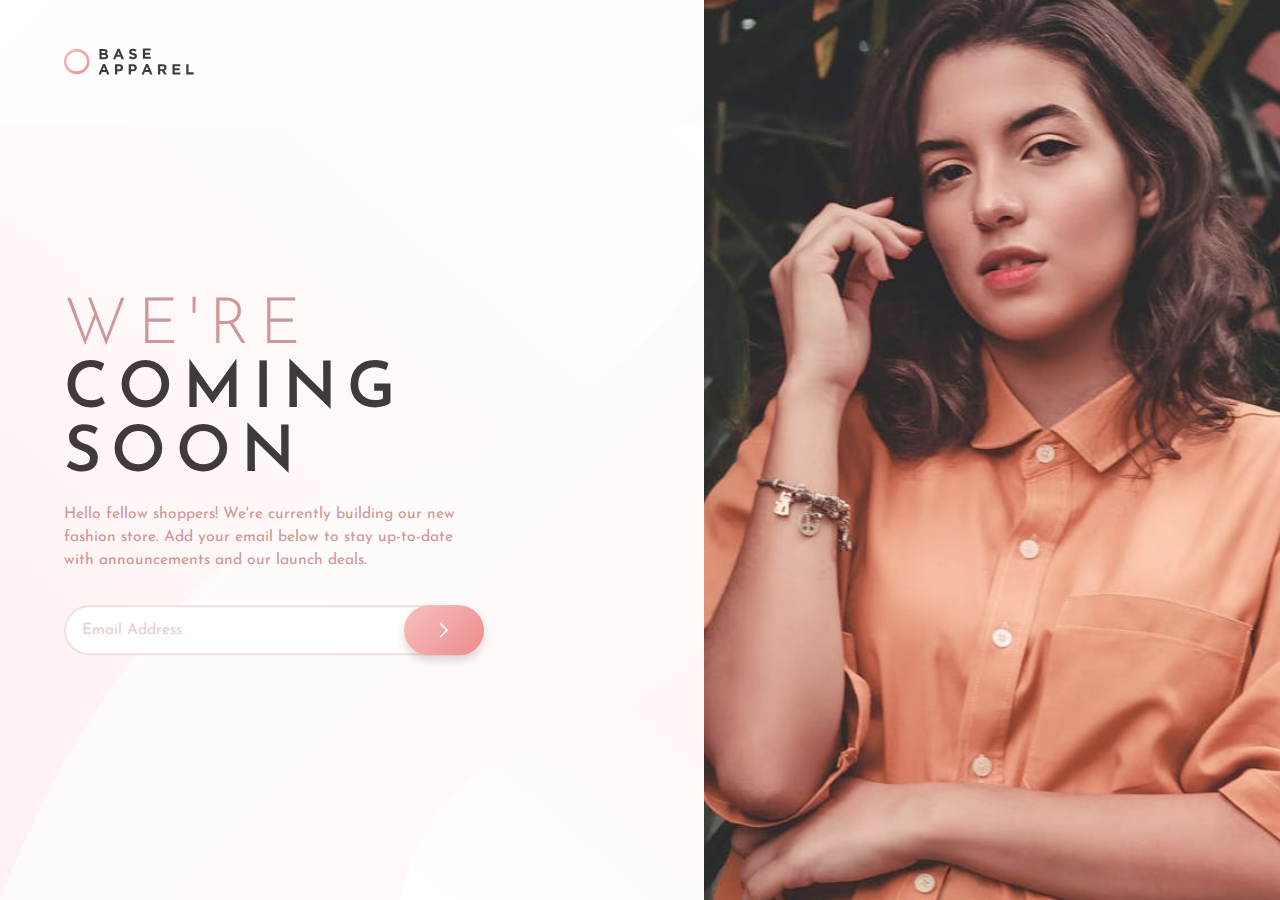
<file: index.html>
<!DOCTYPE html>
<html lang="en">
<head>
  <meta charset="UTF-8">
  <meta name="viewport" content="width=device-width, initial-scale=1.0"> <!-- displays site properly based on user's device -->

  <link rel="icon" type="image/png" sizes="32x32" href="./images/favicon-32x32.png">
  
  <title>Pyae Thein (Ricky) | Base Apparel coming soon page</title>
  <link rel="stylesheet" href="css/style.css">

</head>
<body>
  <header>
    <img src="images/logo.svg" alt="base-apparel-logo" class="logo">
  </header>
  <main>
    <section class="hero">
      <img src="images/hero-mobile.jpg" alt="image-of-a-girl" class="hero__img">
      <div class="hero__content">
        <h1 class="hero__title">
          <span class="hero__title--red">We're</span> coming soon
        </h1>
        <p class="hero__desc">
          Hello fellow shoppers! We're currently building our new fashion store. 
          Add your email below to stay up-to-date with announcements and our launch deals.
        </p>
        <form class="form" action="submission.html" autocomplete="off">
          <input class="form__input" type="text" name="email" placeholder="Email Address">
          <button class="form__btn" type="submit" aria-label="submit">
            <img class="form__btn--arrow" src="images/icon-arrow.svg" alt="arrow">
          </button>
          <img src="images/icon-error.svg" alt="error-icon" class="form__error-icon">
          <span class="form__error-msg">Please provide a valid email</span>
        </form>
      </div>
    </section>
  </main>

  <script src="js/script.js"></script>
</body>
</html>
</file>
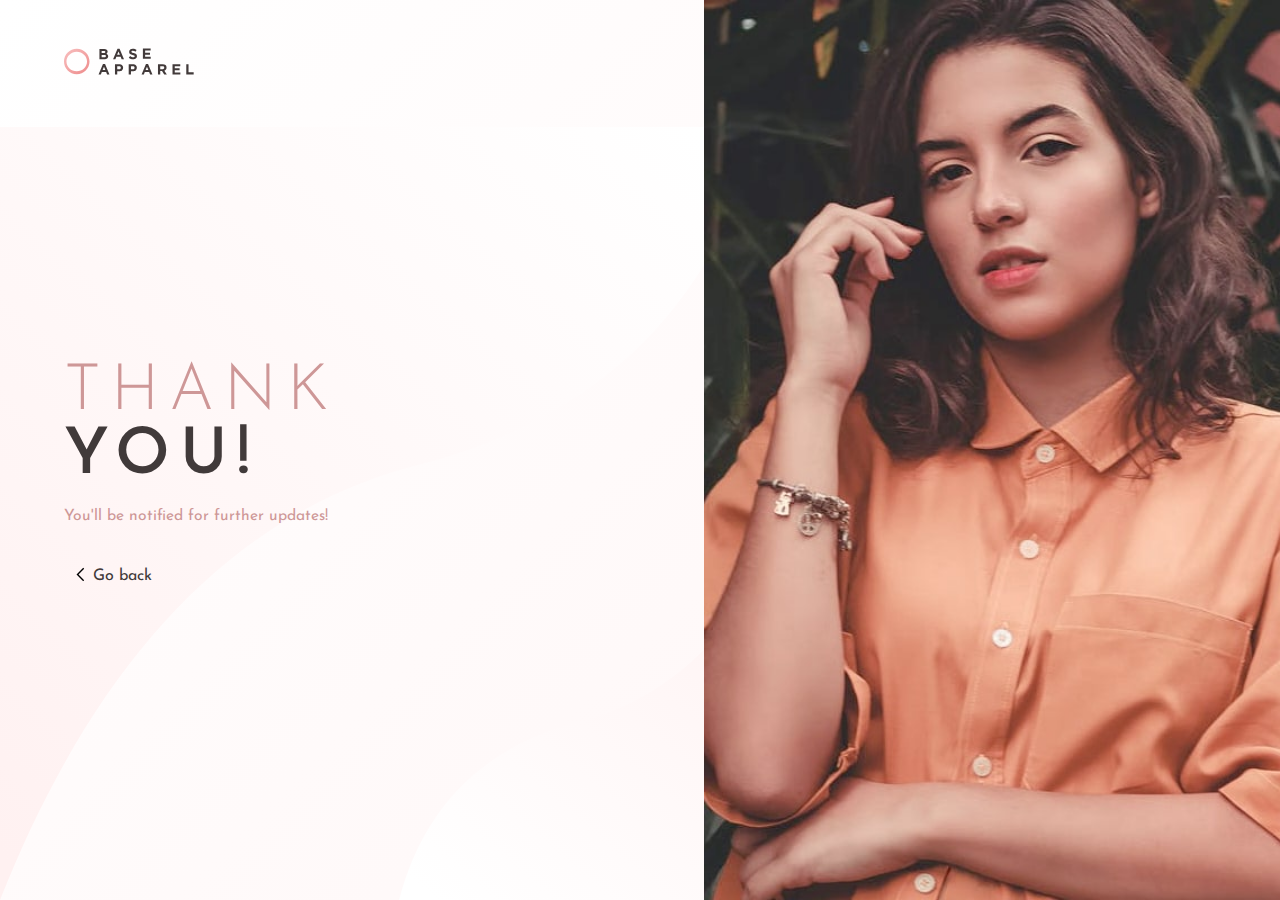
<file: submission.html>
<!DOCTYPE html>
<html lang="en">
<head>
  <meta charset="UTF-8">
  <meta name="viewport" content="width=device-width, initial-scale=1.0"> <!-- displays site properly based on user's device -->

  <link rel="icon" type="image/png" sizes="32x32" href="./images/favicon-32x32.png">
  
  <title>Pyae Thein (Ricky) | Base Apparel coming soon page</title>
  <link rel="stylesheet" href="css/style.css">

</head>
<body>
  <header>
    <img src="images/logo.svg" alt="base-apparel-logo" class="logo">
  </header>
  <main>
    <section class="hero">
      <img src="images/hero-mobile.jpg" alt="image-of-a-girl" class="hero__img">
      <div class="hero__content">
        <h1 class="hero__title">
          <span class="hero__title--red">Thank</span> You!
        </h1>
        <p class="hero__desc">
          You'll be notified for further updates!
        </p>
        <!-- submission message -->
        <a href="index.html" class="form__redirect">     
          <div class="form__redirect--icon">
            <svg xmlns="http://www.w3.org/2000/svg" width="12" height="20">
              <path fill="none" stroke="#000" stroke-width="2" d="M1 1l8.836 8.836L1 18.671"/>
            </svg>
          </div>
          <span class="form__redirect--text">Go back</span>
        </a>
      </div>
    </section>
  </main>

  <script src="js/script.js"></script>
</body>
</html>
</file>
<file: css/style.css>
@import url("https://fonts.googleapis.com/css2?family=Josefin+Sans:wght@300;400;600&display=swap");
* {
  margin: 0;
  padding: 0;
  box-sizing: border-box;
}

a {
  text-decoration: none;
}

img {
  width: 100%;
}

body {
  font-size: 16px;
  font-family: "Josefin Sans", sans-serif;
  background: linear-gradient(135deg, hsl(0deg, 0%, 100%), hsl(0deg, 100%, 98%));
  padding-bottom: 4rem;
}
@media screen and (min-width: 60.5rem) {
  body {
    padding-bottom: 0;
    position: relative;
  }
  body::after {
    content: "";
    position: absolute;
    top: 0;
    right: 0;
    width: 45%;
    height: 100%;
    background-image: url("../images/hero-desktop.jpg");
    background-repeat: no-repeat;
    background-size: cover;
  }
}

@media screen and (min-width: 60.5rem) {
  main {
    position: relative;
  }
  main::before {
    content: "";
    position: absolute;
    bottom: 0;
    left: 0;
    width: 55%;
    height: 100%;
    background-image: url("../images/bg-pattern-desktop.svg");
    background-repeat: no-repeat;
    background-size: cover;
  }
}

header {
  padding: 1.5rem;
}
header .logo {
  width: clamp(6.25rem, 15vw, 8.125rem);
}
@media screen and (min-width: 60.5rem) {
  header {
    max-width: 60.5rem;
    margin: 0 auto;
    padding: 2rem 2.5rem;
  }
}
@media screen and (min-width: 75rem) {
  header {
    max-width: 75rem;
    padding: 3rem 1.5rem;
  }
}

.hero {
  text-align: center;
}
@media screen and (min-width: 60.5rem) {
  .hero {
    text-align: initial;
    max-width: 60.5rem;
    margin: 0 auto;
    padding: 1.5rem 2.5rem;
    display: flex;
    align-items: center;
    min-height: calc(100vh - 95px);
    transform: translateY(-5%);
  }
  .hero__img {
    display: none;
  }
}
@media screen and (min-width: 75rem) {
  .hero {
    max-width: 75rem;
    padding: 1.5rem;
    min-height: calc(100vh - 127px);
  }
}
@media screen and (min-width: 60.5rem) {
  .hero__content {
    max-width: 23.75rem;
  }
}
@media screen and (min-width: 75rem) {
  .hero__content {
    max-width: 26.25rem;
  }
}
.hero__title {
  font-size: 2.5em;
  font-weight: 600;
  text-transform: uppercase;
  letter-spacing: 0.625rem;
  margin-top: 3rem;
  color: hsl(0deg, 6%, 24%);
}
.hero__title--red {
  color: hsl(0deg, 36%, 70%);
  font-weight: 300;
}
@media screen and (min-width: 60.5rem) {
  .hero__title {
    font-size: 3.3em;
    margin: 0;
  }
}
@media screen and (min-width: 75rem) {
  .hero__title {
    font-size: 4em;
  }
}
.hero__desc {
  margin: 1rem 1rem 1.5rem;
  font-size: 1em;
  line-height: 1.4;
  color: hsl(0deg, 36%, 70%);
}
@media screen and (min-width: 60.5rem) {
  .hero__desc {
    margin: 1rem 0 2rem;
    font-size: 0.875em;
    line-height: 1.5;
  }
}
@media screen and (min-width: 75rem) {
  .hero__desc {
    font-size: 0.975em;
  }
}

.form {
  display: inline-flex;
  align-items: center;
  width: clamp(250px, 90vw, 380px);
  position: relative;
}
@media screen and (min-width: 75rem) {
  .form {
    width: clamp(250px, 90vw, 420px);
  }
}
.form__input {
  flex: 1;
  border: none;
  border: 2px solid rgba(206, 151, 151, 0.3);
  border-radius: 1.5625rem;
  padding: 0.5rem 6.5rem 0.5rem 1rem;
  font-size: 1em;
  height: 2.5rem;
  font-family: "Josefin Sans", sans-serif;
  transition: 0.3s;
}
@media screen and (min-width: 60.5rem) {
  .form__input {
    font-size: 0.875em;
    height: 2.8125rem;
  }
}
@media screen and (min-width: 75rem) {
  .form__input {
    height: 3.125rem;
    font-size: 0.975em;
  }
}
.form__input:focus {
  outline: none;
  border: 2px solid rgba(206, 151, 151, 0.6);
}
.form__input::-moz-placeholder {
  color: rgba(206, 151, 151, 0.5);
}
.form__input:-ms-input-placeholder {
  color: rgba(206, 151, 151, 0.5);
}
.form__input::placeholder {
  color: rgba(206, 151, 151, 0.5);
}
.form__input--error {
  border: 2px solid hsl(0deg, 93%, 68%);
}
.form__btn {
  border: none;
  background: linear-gradient(135deg, hsl(0deg, 80%, 86%), hsl(0deg, 74%, 74%));
  width: 3.4375rem;
  height: 2.5rem;
  border-radius: 1.25rem;
  display: flex;
  align-items: center;
  justify-content: center;
  position: absolute;
  top: 0;
  right: 0;
  transition: all 0.3s;
  cursor: pointer;
  box-shadow: 0 5px 10px rgba(0, 0, 0, 0.15);
}
@media screen and (min-width: 60.5rem) {
  .form__btn {
    width: 4.6875rem;
    height: 2.8125rem;
    border-radius: 1.5625rem;
  }
}
@media screen and (min-width: 75rem) {
  .form__btn {
    width: 5rem;
    height: 3.125rem;
    font-size: 0.9125em;
  }
}
.form__btn--arrow {
  width: 0.75rem;
  height: 1.25rem;
  transform: scale(0.8);
}
.form__btn:hover {
  background: linear-gradient(135deg, hsl(0deg, 80%, 90%), hsl(0deg, 74%, 85%));
  transform: scale(1.1);
  box-shadow: 0 5px 10px rgba(0, 0, 0, 0.3);
}
.form__error-icon {
  position: absolute;
  width: 1.25rem;
  height: 1.25rem;
  top: 0.65rem;
  right: 4.5rem;
  display: none;
}
@media screen and (min-width: 60.5rem) {
  .form__error-icon {
    top: 0.8rem;
    right: 5.5rem;
  }
}
@media screen and (min-width: 75rem) {
  .form__error-icon {
    top: 0.9rem;
  }
}
.form__error-msg {
  position: absolute;
  top: 3rem;
  left: 1.15rem;
  font-size: 1em;
  color: hsl(0deg, 93%, 68%);
  display: none;
}
@media screen and (min-width: 60.5rem) {
  .form__error-msg {
    top: 3.5rem;
    font-size: 0.8125em;
  }
}
@media screen and (min-width: 75rem) {
  .form__error-msg {
    font-size: 0.9125em;
  }
}
.form__redirect {
  display: inline-flex;
  align-items: center;
  gap: 0.3125rem;
}
.form__redirect--text {
  transform: translateY(2px);
  color: hsl(0deg, 6%, 24%);
}
.form__redirect--icon {
  transform: scale(0.7);
}
.form__redirect--icon svg {
  width: 1.5rem;
  height: 1.5rem;
  transform: rotate(180deg);
}
.form__redirect:hover .form__redirect--text {
  text-decoration: underline;
}/*# sourceMappingURL=style.css.map */
</file>
